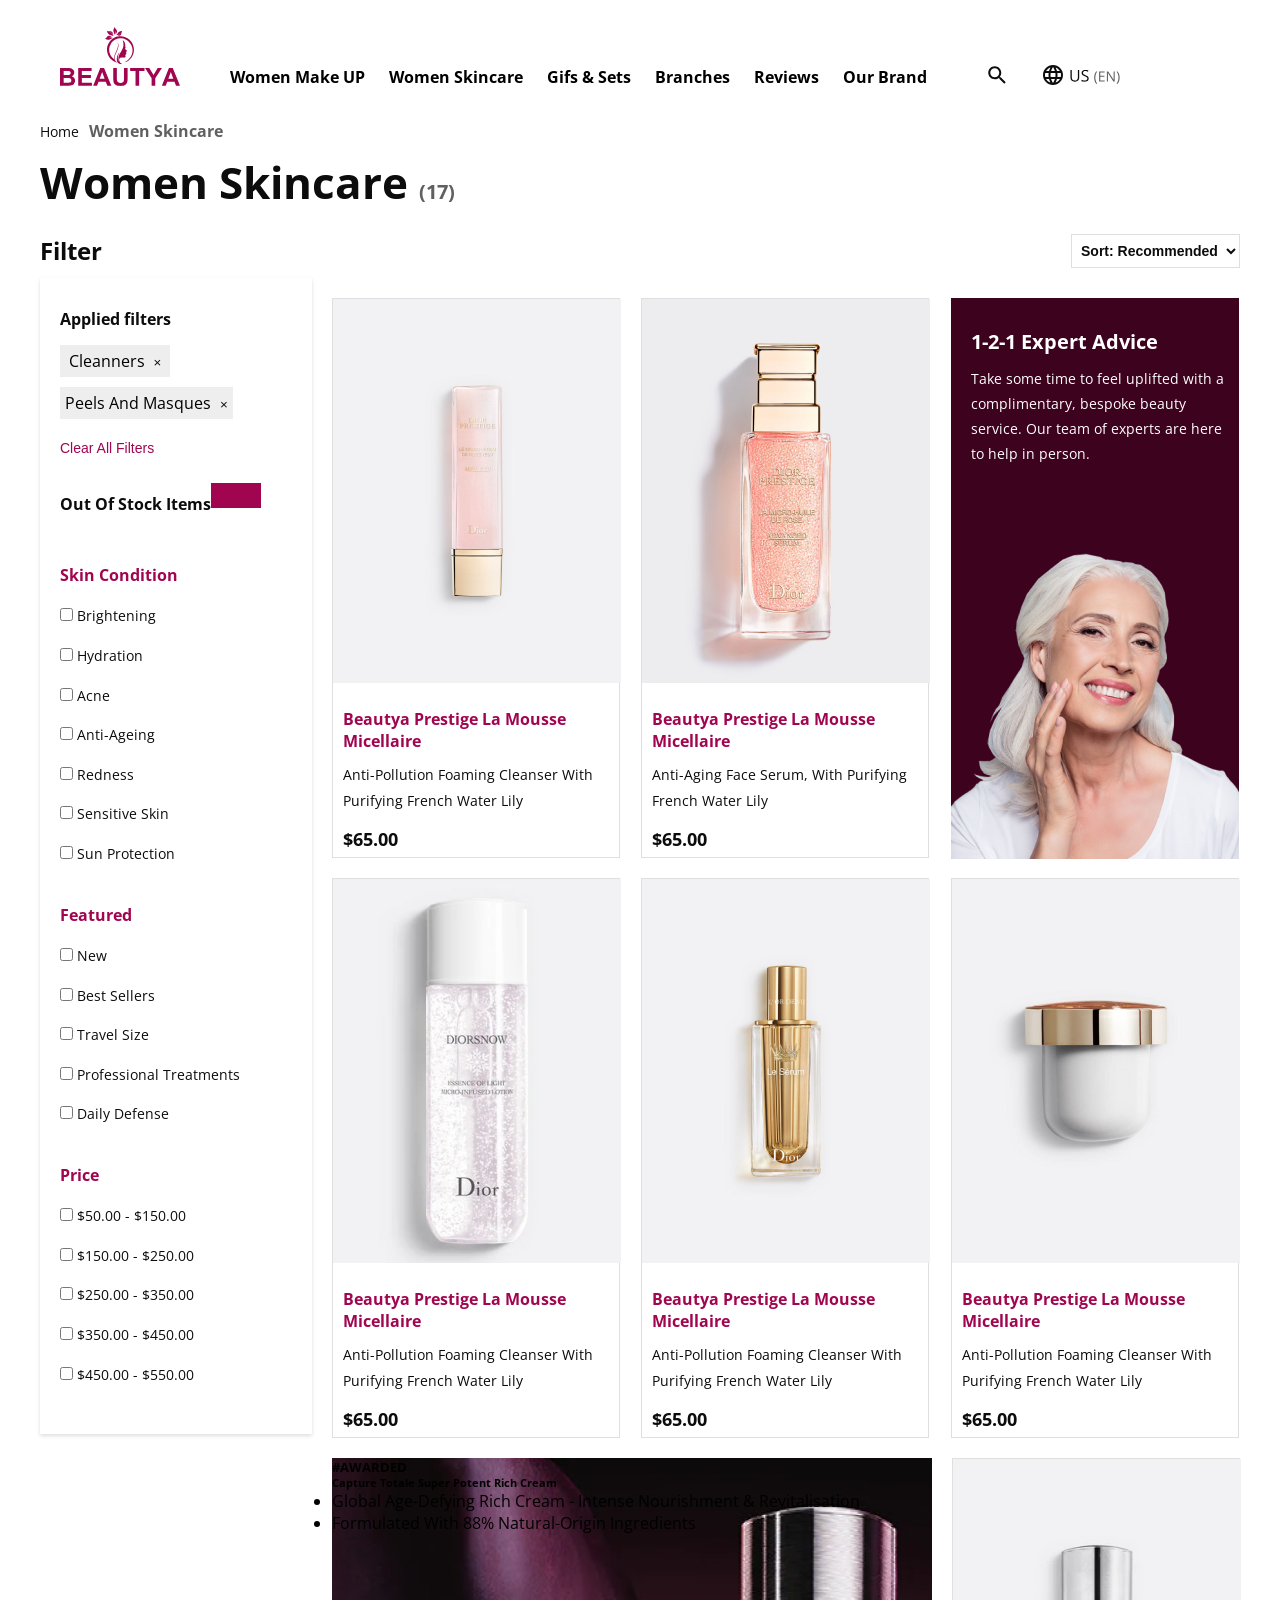
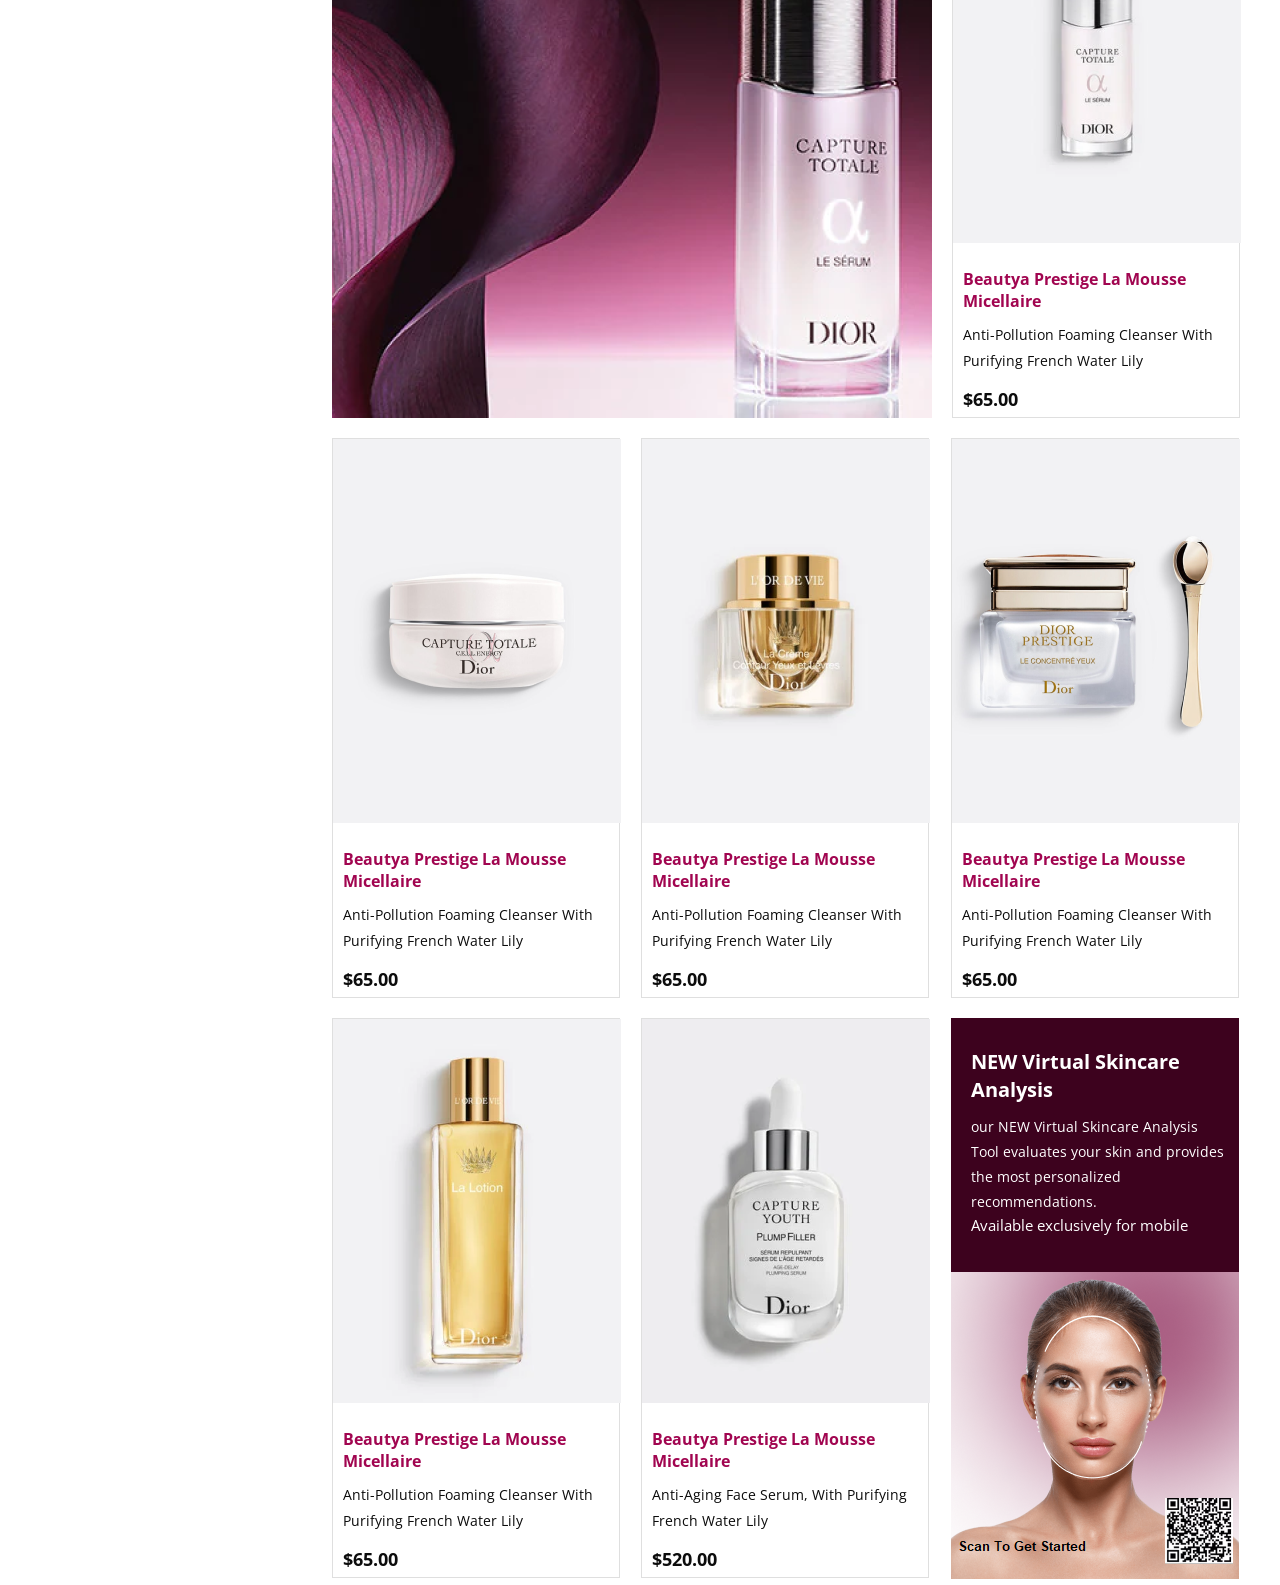
<file: index.html>
<!DOCTYPE html>
<html lang="en">
<head>
    <meta charset="UTF-8">
    <meta name="viewport" content="width=device-width, initial-scale=1.0">
    <title>BEAUTYA</title>
    <link rel="stylesheet" href="style.css">
</head>
<body>

    <header>    
        <div class="nav container" >           
            <a href="#" class="logo"><img src="../images/logo_desktop.svg" alt="Beautya_Logo"></a>           
            <div class="navbar">
                <a href="#" class="nav-link">Women Make UP</a>
                <a href="#" class="nav-link">Women Skincare</a>
                <a href="#" class="nav-link">Gifs & Sets</a>
                <a href="#" class="nav-link">Branches</a>
                <a href="#" class="nav-link">Reviews</a>
                <a href="#" class="nav-link">Our Brand</a>
            </div>            
            <div class="nav__icon">
                <a href="#"><img src="../images/Search_Icon.svg" alt=""></a>
                <a href="#"><img src="../images/Lang_Icon.svg" alt=""></a>
            </div>               
            <div class="menu-icon">
                <div class="line1"></div>
                <div class="line2"></div>
                <div class="line3"></div>
                </div>  
        </div>
    </header>
    
    <section class="Heading container">
        <div class="Heading__breadcrumb">
            <a href="#">Home</a><h6>Women Skincare</h6> 
        </div>
        
        <div class="Heading__title">
            <h1>Women Skincare <span>(17)</span></h1>
        </div>


    </section>
    
    <div class="Heading__bottom container">      
        <div class="Heading__bottom--filter">
            <h4>Filter</h4> 
        </div>

        <section class="modal">
            <button class="show-modal">Filter</button>
            <span class="overlay"></span>
            <div class="modal-box">
              <div class="filter">
                <div class="filter__sidebar">
                  <div class="filter__heaing">
                    <h2>Filter</h2>
                    <button class="filter__heaing--close">
                      <img src="../images/close.svg" alt="">
                    </button>
                  </div> 
                    <div class="filter__option">
                        <h3>Out Of Stock Items</h3>
                        <div class="toggle-switch">
                            <input type="checkbox">
                            <span class="toggle-switch"></span>
                        </div>               
                    </div>
                    <div class="filter__group">
                        <h3>Category</h3>
                        <label><input type="checkbox"> cleansers</label>
                        <label><input type="checkbox"> exfoliators</label>
                        <label><input type="checkbox"> toners</label>
                        <label><input type="checkbox"> retinols</label>
                        <label><input type="checkbox"> peels and masques</label>
                        <label><input type="checkbox"> moisturiser</label>
                        <label><input type="checkbox"> night cream</label>
                        <label><input type="checkbox"> facial oil</label>
                        <label><input type="checkbox"> sunscreen</label>
                        <label><input type="checkbox"> eye care</label>
                    </div>
                    <div class="filter__group">
                      <h3>Skin Condition</h3>
                      <label><input type="checkbox"> Brightening</label>
                        <label><input type="checkbox"> Hydration</label>
                        <label><input type="checkbox"> Acne</label>
                        <label><input type="checkbox"> Anti-Ageing</label>
                        <label><input type="checkbox"> Redness</label>
                        <label><input type="checkbox"> Sensitive Skin</label>
                        <label><input type="checkbox"> Sun Protection</label>
                  </div>              
                    <div class="filter__group">
                        <h3>Featured</h3>
                        <label><input type="checkbox"> New </label>
                        <label><input type="checkbox"> Best Sellers</label>
                        <label><input type="checkbox"> Travel Size</label>
                        <label><input type="checkbox"> Professional Treatments</label>
                        <label><input type="checkbox"> Daily Defense</label>
                    </div>
                    <div class="filter__group">
                        <h3>Price</h3>
                        <label><input type="checkbox"> $50.00 - $150.00 </label>
                        <label><input type="checkbox"> $150.00 - $250.00</label>
                        <label><input type="checkbox"> $250.00 - $350.00</label>
                        <label><input type="checkbox"> $350.00 - $450.00</label>
                        <label><input type="checkbox"> $450.00 - $550.00</label>
                    </div>
                </div>          
                <div class="filter__buttons">
                  <button class="filter__buttons--Clear">Clear filters</button>
                  <button class="filter__buttons--Apply">Apply filters</button>
                </div>
              </div>    
            </div>
          </section>


        <div class="Heading__bottom--Menu">
            <select>
                <option>Sort: Recommended</option>
                <option>Price: Low to High</option>
                <option>Price: High to Low</option>
            </select>
        </div>           
    </div> 
    
    <div class="Main container">
        <section class="filter">
            <div class="filter__sidebar">
                <h6>Applied filters</h6>
                
                <div class="applied__filters">
                    <span>Cleanners <button>&times;</button></span>
                    <span>Peels And Masques <button>&times;</button></span>
                    <button class="applied__filters--Clear">Clear All Filters</button>    
                </div>
                
                <div class="filter__option">
                    <h6>Out Of Stock Items</h6>
                    <div class="toggle-switch">
                        <input type="checkbox">
                        <span class="toggle-switch"></span>
                    </div>               
                </div>
                
                <div class="filter__group">
                    <h6>Skin Condition</h6>
                    <label><input type="checkbox"> Brightening</label>
                    <label><input type="checkbox"> Hydration</label>
                    <label><input type="checkbox"> Acne</label>
                    <label><input type="checkbox"> Anti-Ageing</label>
                    <label><input type="checkbox"> Redness</label>
                    <label><input type="checkbox"> Sensitive Skin</label>
                    <label><input type="checkbox"> Sun Protection</label>
                </div>
                
                <div class="filter__group">
                    <h6>Featured</h6>
                    <label><input type="checkbox"> New </label>
                    <label><input type="checkbox"> Best Sellers</label>
                    <label><input type="checkbox"> Travel Size</label>
                    <label><input type="checkbox"> Professional Treatments</label>
                    <label><input type="checkbox"> Daily Defense</label>
                </div>
                
                <div class="filter__group">
                    <h6>Price</h6>
                    <label><input type="checkbox"> $50.00 - $150.00 </label>
                    <label><input type="checkbox"> $150.00 - $250.00</label>
                    <label><input type="checkbox"> $250.00 - $350.00</label>
                    <label><input type="checkbox"> $350.00 - $450.00</label>
                    <label><input type="checkbox"> $450.00 - $550.00</label>
                </div>
            </div>
        </section>
        
        <section class="product__cards">
            <div class="product__cards--First">      
                <div class="product__cards--card">
                    <img src="../images/product1.png" alt="Product 1">
                    <div class="card--product__description">
                        <h6>Beautya Prestige La Mousse Micellaire</h6>
                        <h4>Beautya Prestige La Mousse Micellaire</h4>
                        <p>Anti-Pollution Foaming Cleanser With Purifying French Water Lily</p>
                        <span>$65.00</span>
                    </div>
                </div>
                
                <div class="product__cards--card product2">
                    <img src="../images/product2.png" alt="Product 2">
                    <div class="card--product__description">
                        <h6>Beautya Prestige La Mousse Micellaire</h6>
                        <h4>Beautya Prestige La Mousse Micellaire</h4>
                        <p>Anti-Aging Face Serum, With Purifying French Water Lily</p>
                        <span>$65.00</span>
                    </div>
                </div>
            
                <div class="product__cards--ads">
                    <h5>1-2-1 Expert Advice</h5>
                    <h3>1-2-1 Expert Advice</h3>
                    <p>Take some time to feel uplifted with a complimentary, bespoke beauty service. Our team of experts are here to help in person.</p>
                    <img src="../images/ads1.png" alt="Expert">
                </div>
            </div>

            <div class="product__cards--Second">
                <div class="product__cards--card">
                    <img src="../images/product3.png" alt="Product 3">
                    <div class="card--product__description">
                        <h6>Beautya Prestige La Mousse Micellaire</h6>
                        <h4>Beautya Prestige La Mousse Micellaire</h4>
                        <p>Anti-Pollution Foaming Cleanser With Purifying French Water Lily</p>
                        <span>$65.00</span>
                    </div>
                </div>
                
                <div class="product__cards--card">
                    <img src="../images/product4.png" alt="Product 4">
                    <div class="card--product__description">
                        <h6>Beautya Prestige La Mousse Micellaire</h6>
                        <h4>Beautya Prestige La Mousse Micellaire</h4>
                        <p>Anti-Pollution Foaming Cleanser With Purifying French Water Lily</p>
                        <span>$65.00</span>
                    </div>
                </div>
                
                <div class="product__cards--card">
                    <img src="../images/product5.png" alt="Product 5">
                    <div class="card--product__description">
                        <h6>Beautya Prestige La Mousse Micellaire</h6>
                        <h4>Beautya Prestige La Mousse Micellaire</h4>
                        <p>Anti-Pollution Foaming Cleanser With Purifying French Water Lily</p>
                        <span>$65.00</span>
                    </div>
                </div>

                <div class="product__cards--card product__6a">
                    <img src="../images/product6.png" alt="Product 6">
                    <div class="card--product__description">
                        <h6>Beautya Prestige La Mousse Micellaire</h6>
                        <h4>Beautya Prestige La Mousse Micellaire</h4>
                        <p>Anti-Pollution Foaming Cleanser With Purifying French Water Lily</p>
                        <span>$65.00</span>
                    </div>
                </div>
            </div>
            
            <div class="product__cards--Third">
                <div class="product__cards--ads2">
                    <div class="../product__cards--ads2__description">
                        <h5>#AWARDED</h5>
                        <h6>Capture Totale Super Potent Rich Cream</h6>
                        <ul>
                            <li>Global Age-Defying Rich Cream - Intense Nourishment & Revitalisation</li>
                            <li>Formulated With 88% Natural-Origin Ingredients</li>
                        </ul>
                    </div>
                </div>

                <div class="product__cards--card product__6b">
                    <img src="../images/product6.png" alt="Product 6">
                    <div class="card--product__description">
                        <h6>Beautya Prestige La Mousse Micellaire</h6>
                        <h4>Beautya Prestige La Mousse Micellaire</h4>
                        <p>Anti-Pollution Foaming Cleanser With Purifying French Water Lily</p>
                        <span>$65.00</span>
                    </div>
                </div>
            </div>

            <div class="product__cards--Fourth">
                <div class="product__cards--card">
                    <img src="../images/product7.png" alt="Product 7">
                    <div class="card--product__description">
                        <h6>Beautya Prestige La Mousse Micellaire</h6>
                        <h4>Beautya Prestige La Mousse Micellaire</h4>
                        <p>Anti-Pollution Foaming Cleanser With Purifying French Water Lily</p>
                        <span>$65.00</span>
                    </div>
                </div>
                
                <div class="product__cards--card">
                    <img src="../images/product8.png" alt="Product 8">
                    <div class="card--product__description">
                        <h6>Beautya Prestige La Mousse Micellaire</h6>
                        <h4>Beautya Prestige La Mousse Micellaire</h4>
                        <p>Anti-Pollution Foaming Cleanser With Purifying French Water Lily</p>
                        <span>$65.00</span>
                    </div>
                </div>
                
                <div class="product__cards--card">
                    <img src="../images/product9.png" alt="Product 9">
                    <div class="card--product__description">
                        <h6>Beautya Prestige La Mousse Micellaire</h6>
                        <h4>Beautya Prestige La Mousse Micellaire</h4>
                        <p>Anti-Pollution Foaming Cleanser With Purifying French Water Lily</p>
                        <span>$65.00</span>
                    </div>
                </div>
            </div>

            <div class="product__cards--Fifth">      
                <div class="product__cards--card">
                    <img src="../images/product10.png" alt="Product 10">
                    <div class="card--product__description">
                        <h6>Beautya Prestige La Mousse Micellaire</h6>
                        <h4>Beautya Prestige La Mousse Micellaire</h4>
                        <p>Anti-Pollution Foaming Cleanser With Purifying French Water Lily</p>
                        <span>$65.00</span>
                    </div>
                </div>
                
                <div class="product__cards--card">
                    <img src="../images/product11.png" alt="Product 11">
                    <div class="card--product__description">
                        <h6>Beautya Prestige La Mousse Micellaire</h6>
                        <h4>Beautya Prestige La Mousse Micellaire</h4>
                        <p>Anti-Aging Face Serum, With Purifying French Water Lily</p>
                        <span>$520.00</span>
                    </div>
                </div>
            
                <div class="product__cards--ads">
                    <h5>NEW Virtual Skincare Analysis</h5>
                    <h3>NEW Virtual Skincare Analysis</h3>
                    <p>our NEW Virtual Skincare Analysis Tool evaluates your skin and provides the most personalized recommendations. </p>
                    <span>Available exclusively for mobile</span>
                    <div class="ads3">
                        <img src="../images/ads3.png" alt="Expert">
                    </div>
                </div>

            </div>
        </section>
    </div>

    <script src="main.js"></script>
</body>
</html>
</file>
<file: style.css>
@import url('https://fonts.googleapis.com/css2?family=Open+Sans:ital,wght@0,300..800;1,300..800&display=swap');

*{
    margin: 0;
    padding: 0;
    box-sizing: border-box;
}

:root {
    --White:#FFFFFF;
    --Black:#0C0C0C;

    --Primary:#A10550;
    --Primary-Primary-600:#79043C;
    --Primary-Primary-750:#3D021E;
    
    --Neutral-gray-202020:#202020;
    --Neutral-gray-606060:#606060;
    --Neutral-gray-DFDfDF:#DFDFDF;
}

body {
     font-family:'open sans', sans-serif; 
    color:var(--Neutral_White);
}


.container {
    max-width: 1200px !important;
    margin: 10px auto !important;
    width: 100% !important;
}

a {
    text-decoration: none;
}

img {
    width: 100%;
}

.container {
    max-width: 1060px;
    margin: auto;
    width: 100%;
}

header {
    width: 100%;
    
}

.nav {
    display: flex;
    justify-content: space-between;
    align-items: center;
    padding: 17px 20px;
    gap: 50px;
}

.logo {
    font-size: 1.4rem;
    font-weight: 700;
    color: var(--container-color);
}

.logo image {
    width: 120px;
    height: 59px

}
.navbar {
    display: flex;
    align-items: center;
    column-gap: 1.5rem;
    margin-top: 35px;
}

.nav-link {
    font-size: 16px;
    font-weight: bold;
    line-height: 140%;
    color: var(--text-alter-color);
    font-family: var(--poppins-font);
    transition: 0.4s all cubic-bezier(0.075, 0.82, 0.165, 1);
}

.nav-link:hover {
    color: var(--bg-color);
    transition: 0.4s all cubic-bezier(0.075, 0.82, 0.165, 1);

}

.nav-icons {
  display: flex;
  align-items: center;  
}

.nav__icon {
    display: flex;
    align-items: center;  
    flex: 3;
    column-gap: 1rem;
    height: 25px;
    margin-top: 35px;
}

/*Menu Icon*/
.menu-icon {
    display: none;
    flex-direction: column;
    align-items: center;
    justify-content: center;
    row-gap: 5px;
    cursor: pointer;
    z-index: 200;
    transform: 0.3s;
}
.menu-icon div {
    display: block;
    background: black;
    height: 2px;
    width: 23px;
    transition: 0.3s;

}
.move .line1 {
    transform: rotate(-45deg) translate(-5, 5px);
}
.move .line2 {
    opacity: 0;
}
.move .line3 {
    transform: rotate(45deg) translate(-5, -5px);
}




.Heading__breadcrumb {
    display: flex;
    align-items: center;
    font-size: 14px;
    color: var(--Neutral-gray-606060);
    margin-bottom: 10px;
}

.Heading__breadcrumb a {
    text-decoration: none;
    color: var(--Black);
}

.Heading__breadcrumb h6 {
    font-size: 16px;
    font-weight: bold;
    line-height: 140%;
    padding: 0 10px;
}

.Heading__title {
    display: flex;
    justify-content: space-between;
    align-items: center;
    margin-bottom: 20px;
}

.Heading__title h1 {
    font-size: 44px;
    font-weight: bold;
    line-height: 140%;
    margin: 0;
    color: var(--Black);
}

.Heading__title h1 span {
    font-size: 20px;
    font-weight: bold;
    line-height: 140%;
    color: var(--Neutral-gray-606060);
}

.Heading__Menu {
    width: 288px;
    height: 40px;
}

.Heading__bottom {
    display: flex;
    justify-content: space-between;
}

.Heading__bottom--filter {
    display: block;
}

.Heading__bottom--filter h4{
    font-size: 24px;
    font-weight: bold;
    line-height: 140%;
    color: var(--Black);
    text-align: left;
}

.Heading__bottom--Menu select {
    width: 100%;
    height: 100%;
    padding: 5px;
    border: 1px solid var(--Neutral-gray-DFDfDF);
    background-color: var(--White);
    font-size: 14px;
    font-weight: bold; 
    color: var(--Black);
}

.Main{
    display: flex;
    gap: 20px; 
}

/*filter*/

.filter {
    width: 288px;
    height: 1393px;
}

.filter__sidebar {
    background-color: #fff;
    padding: 20px;
    box-shadow: 0 2px 4px var(--Neutral-gray-DFDfDF);
}

.filter__sidebar h6 {
    font-size: 16px;
    font-weight: bold;
    line-height: 140%;
    color: var(--Black);
    padding: 10px 0;
}

.applied__filters {
    margin-bottom: 15px;
    width: 173px;
    height: 128px;
    
}

.applied__filters span {
    display: inline-block;
    background-color: #eee;
    margin: 5px 0;
    text-align: center;
    padding: 5px;
}

.applied__filters span:nth-child(2) {
    width: 173px;
    height: 32px;
}

.applied__filters span:nth-child(1) {
    width: 110px;
    height: 32px;
}

.applied__filters span button {
    background: none;
    border: none;
    margin-left: 5px;
    cursor: pointer;
    color: var(--Black);
}

.applied__filters--Clear {
    width: 111px;
    height: 48px;
    color: var(--Primary);
    text-decoration: none;
    font-size: 14px;
    border: none;
    background-color: #cccccc00;
    text-align: left;
}

.filter__option {
    margin: 15px 0;
    height: 56px;
    display: flex;
}

.filter__option h6 {
    font-size: 16px;
    font-weight: bold;
    line-height: 140%;
}

.toggle-switch {
    display: inline-block;
    width: 50px;
    height: 25px;
    background-color: var(--Primary);
    position: relative;
    cursor: pointer;
    vertical-align: middle;
}

.toggle-switch input {
    display: none;
}

.toggle-switch::after {
    content: '';
    position: absolute;
    top: 2px;
    left: 2px;
    width: 21px;
    height: 21px;
    transition: 0.3s;
}

.toggle-switch input:checked + .toggle-switch::after {
    left: 27px;
    background-color: var(--White);
}

.filter__group {
    margin-bottom: 20px;
    display: grid;
}

.filter__group h6 {
    font-size: 16px;
    font-weight: bold;
    line-height: 140%;
    color: var(--Primary);
    cursor: pointer;
}

.filter__group label{
    text-align: left;
    font-size: 14px;
    line-height: 140%;
    padding: 10px 0;
    color: var(--Black);
}

/* product__cards--cards*/

.product__cards { 
    width: 912px;
    height: 1393px;
}

.product__cards--First, 
.product__cards--Second,
.product__cards--Fifth,
.product__cards--Fourth{
    display: grid;
    grid-template-columns: repeat(3,1fr);
    gap: 20px;
    margin: 20px 0;
    
}

.product__cards--Third {
    display: grid;
    grid-template-columns: repeat(2,1fr);
    gap: 20px;
    margin: 20px 0;
}

.product__cards--card {
    width: 288px;
    height: 560px; 
    background-color: var(--White);
    border: 1px solid var(--Neutral-gray-DFDfDF);  
}

.product__cards--card img {
    width: 288px;
    height: 384px;
}

.card--product__description {
    padding: 10px;
    text-align: left;
}

.card--product__description h6 {
    display: block;
    font-size: 16px;
    font-weight: bold;
    line-height: 140%;
    color: var(--Primary);
    margin: 10px 0;
}

.card--product__description h4 {
    display: none;
}

.card--product__description p {
    font-size: 14px;
    line-height: 180%;
    color: var(--Black);
    margin-bottom: 10px;
}

.card--product__description span {
    font-size: 18px;
    line-height: 180%;
    color: var(--Black);
    font-weight: bold;
}



.product__cards--ads {
    background-color: var(--Primary-Primary-750);
    color: #fff;
    padding: 20px;
    width: 288px;
    height: 560px;
    text-align: left;
}

.product__cards--ads h5 {
    display: block;
    margin: 10px 0;
    font-size: 20px;
    font-weight: bold;
    line-height: 140%;
}

.product__cards--ads h3 {
    display: none;
}

.product__cards--ads p {
    width: 256px;
    height: 100px;
    font-size: 14px;
    line-height: 180%;
}

.product__cards--ads span {
    font-size: 15px;
    line-height: 140%;
}

.product__cards--ads img{
    width: 288px;
    margin-top: 82px;
    margin-left: -20px;
}

.product__cards--ads .ads3{
    margin-top: -46px;
}

.product__cards--ads2 {
    position: relative;
    width: 600px;
    height: 560px;
    background-image: url('images/ads2.png');
    background-size: cover;
    background-position: center;
}


.product__cards--ads2__description {
    width: 376px;
    height: 145px;
    color: var(--White);
    margin: 40px;
}

.product__cards--ads2__description h5 {
    margin: 0;
    font-size: 20px;
    font-weight: bold;
    line-height: 140%;
}

.product__cards--ads2__description h6 {
    margin: 10px 0;
    font-size: 16px;
    font-weight: bold;
    line-height: 140%;
}

.product__cards--ads2__description ul {
    
    padding: 0;
    margin: 15px;
}

.product__cards--ads2__description ul li {
    font-size: 14px;
    line-height: 180%;
    margin-bottom: 5px;
}


.product__6a {
    display: none;
}
.product__6b {
    display: block;
}

.modal {
    display: none;
}
@media (max-width: 360px) {
    .container {
        max-width: 320px !important;
        margin: 50px auto !important;
        width: 100% !important;
    }

    header {
        top: 15px;
    }
    .nav {
        padding: 14px 20px;
        gap:20px;
    }
    .logo {
        font-size: 1.25rem;
        order: 2;
    }

    .nav-icon {
        
    }

    .nav__icon {
        order: 3;
        margin-top: 35px;

    }
    .menu-icon {
        display: flex;
        order: 1;
        margin-top: 35px;
    }
    .navbar {
        z-index: 1;
        position: absolute;
        top: 10%;
        left: 50%;
        transform: translate(-50%);
        width: 90vw;
        background: white;
        background-color: var(--White);
        display: flex;
        flex-direction: column;
        align-items: center;
        padding: 20px;
        clip-path: polygon(0 0, 100% 0, 100% 0, 0 0);
        transition: 0.5s all cubic-bezier(0.075, 0.82, 0.165, 1);
    }
    .open-menu{
        clip-path: polygon(0 0, 100% 0, 100% 100%, 0% 100%);
        transition: 0.5s all cubic-bezier(0.075, 0.82, 0.165, 1);
    }

    .nav-link {
        display: block;
        margin: 1rem 0;
    }

    .Heading__breadcrumb {
        font-size: 12px;
        line-height: 140%;
    }
    
    .Heading__breadcrumb h6 {
        font-size: 12px;
        font-weight: bold;
        padding: 0 10px;
    }

    .Heading__title h1 {
        font-size: 24px;
    }
    
    .Heading__title h1 span {
        font-size: 14px;
    }
    
    .Heading__bottom--filter {
        display: none;
    }
    

    .modal {
        display: block;
        width: 152px;
        height: 40px;
        font-size: 12px;

      }
      
      .show-modal {
        font-size: 18px;
        font-weight: 400;
        color: var(--Black);
        padding: 10px 20px;
        border: 1px solid var(--Neutral-gray-DFDfDF);
        background-color: var(--White);
        cursor: pointer;
        width: 152px;
        height: 40px;
        text-align: center;
      }
      
      .filter__buttons {
        display: flex;
        justify-content: space-between;
        font-size: 14px;
        line-height: 240%;
        padding: 19px 22px;
        border: none;
        cursor: pointer;
        width: 100%;
        height: 72px;
      }
      
      .filter__buttons--Clear {
        color: var(--Primary);
        background: var(--White)
      }
      
      .filter__buttons--Apply {
        color: var(--White);
        background: var(--Primary)
      }
      
      
      button.show-modal,
      .modal-box {
        position: relative;
        left: 50%;
        top: 43%;
        transform: translate(-50%, -50%);
      }
      .modal.active .show-modal {
        display: none;
      }
      .overlay {
        position: fixed;
        height: 100%;
        width: 100%;
        background: rgba(0, 0, 0, 0.3);
        opacity: 0;
        pointer-events: none;
      }
      .modal.active .overlay {
        opacity: 1;
        pointer-events: auto;
      }
      .modal-box {
        display: flex;
        flex-direction: column;
        align-items: center;
        max-width: 325px;
        width: 100%;
        height: 917px;
        padding: 10px 10px;
        background-color: #fff;
        opacity: 0;
        pointer-events: none;
        transition: all 0.3s ease;
        transform: translate(-50%, -50%) scale(1.2);
      }
      .modal.active .modal-box {
        opacity: 1;
        pointer-events: auto;
        transform: translate(-50%, -50%) scale(1);
      }
      
      .modal-box .buttons {
        margin-top: 25px;
      }
      .modal-box button {
        font-size: 14px;
        padding: 6px 12px;
        margin: 0 10px;
      }
      
      
      /*filter*/
      
      .filter__heaing {
        display: flex;
        justify-content: space-between;
      }
      
      .filter__heaing h2 {
        font-size: 20px;
        font-weight: bold;
        line-height: 140%;
        color: var(--Black);
      }
      
      .filter__heaing--close {
        border: none;
        background-color: #ffffff00;
      }
      .filter__heaing--close:hover{
        background-color: #ffffff00;
      }
      
      .filter__heaing--close img {
        width: 24px;
        height: 24px;
      }
      
      .filter__sidebar {
        background-color: #fff;
        padding: 20px;
        box-shadow: 0 2px 4px var(--Neutral-gray-DFDfDF);
      }
      
      
      .filter__option {
        height: 56px;
        display: flex;
      }
      
      .filter__option h3 {
        font-size: 16px;
        font-weight: bold;
        line-height: 140%;
      }
      
      .toggle-switch {
        display: inline-block;
        width: 50px;
        height: 25px;
        background-color: var(--Primary);
        position: relative;
        cursor: pointer;
        vertical-align: middle;
      }
      
      .toggle-switch input {
        display: none;
      }
      
      .toggle-switch::after {
        content: '';
        position: absolute;
        top: 2px;
        left: 2px;
        width: 21px;
        height: 21px;
        transition: 0.3s;
      }
      
      .toggle-switch input:checked + .toggle-switch::after {
        left: 27px;
        background-color: var(--White);
      }
      
      .filter__group {
        margin-bottom: 20px;
        display: grid;
      }
      
      .filter__group h3 {
        font-size: 16px;
        font-weight: bold;
        line-height: 140%;
        color: var(--Primary);
        cursor: pointer;
      }
      
      .filter__group label{
        text-align: left;
        font-size: 14px;
        line-height: 140%;
        color: var(--Black);
      }


    .Heading__bottom--Menu select {
        width: 152px;
        height: 40px;
        font-size: 12px;
    }

    .filter{
        display: none;
    }
    
    .product__cards--First, 
    .product__cards--Second,
    .product__cards--Fifth,
    .product__cards--Fourth{
        display: grid;
        grid-template-columns: repeat(2,1fr);
        gap: 20px;
        margin: 20px 0;
    }


    .product__cards{
        width: 320px;
        height: 2511px;
    }

    .product__cards--card{
        width: 152px;
        height: 345px;
    }

    .product__cards--card img {
        width: 152px;
        height: 202px;
    }
      
    .card--product__description h4 {
        display: block;
        font-size: 14px;
        line-height: 140%;
        color: var(--Primary);
        margin: 5px 0;
    }

    .card--product__description h6 {
        display: none;
    }

    .card--product__description p {
        font-size: 12px;
        line-height: 140%;
        margin: 5px 0;
    }

    .card--product__description span {
        font-size: 14px;
        line-height: 140%;
      }

    .product2 {
        display: none;
    }

    .product__6a {
        display: block;
    }
    .product__6b {
        display: none;
    }


    .product__cards--ads {
        padding: 20px;
        width: 152px;
        height: 345px;
        text-align: left;
    }

    .product__cards--ads h3 {
        display: block;
        margin: 5px 0;
        font-size: 16px;
        font-weight: bold;
        line-height: 140%;
    }

    .product__cards--ads h5 {
        display: none;
    }
      
    .product__cards--ads p {
        width: 116px;
        height: 102px;
        font-size: 12px;
        line-height: 140%;
      }

    .product__cards--ads img {
        width: 152px;
        margin-top: 26px;
        margin-left: -20px;
        height: 142px;
    }

    .product__cards--ads2 {
        display: none;
    }

    .product__cards--ads span{
        display: none;
    }
}
</file>
